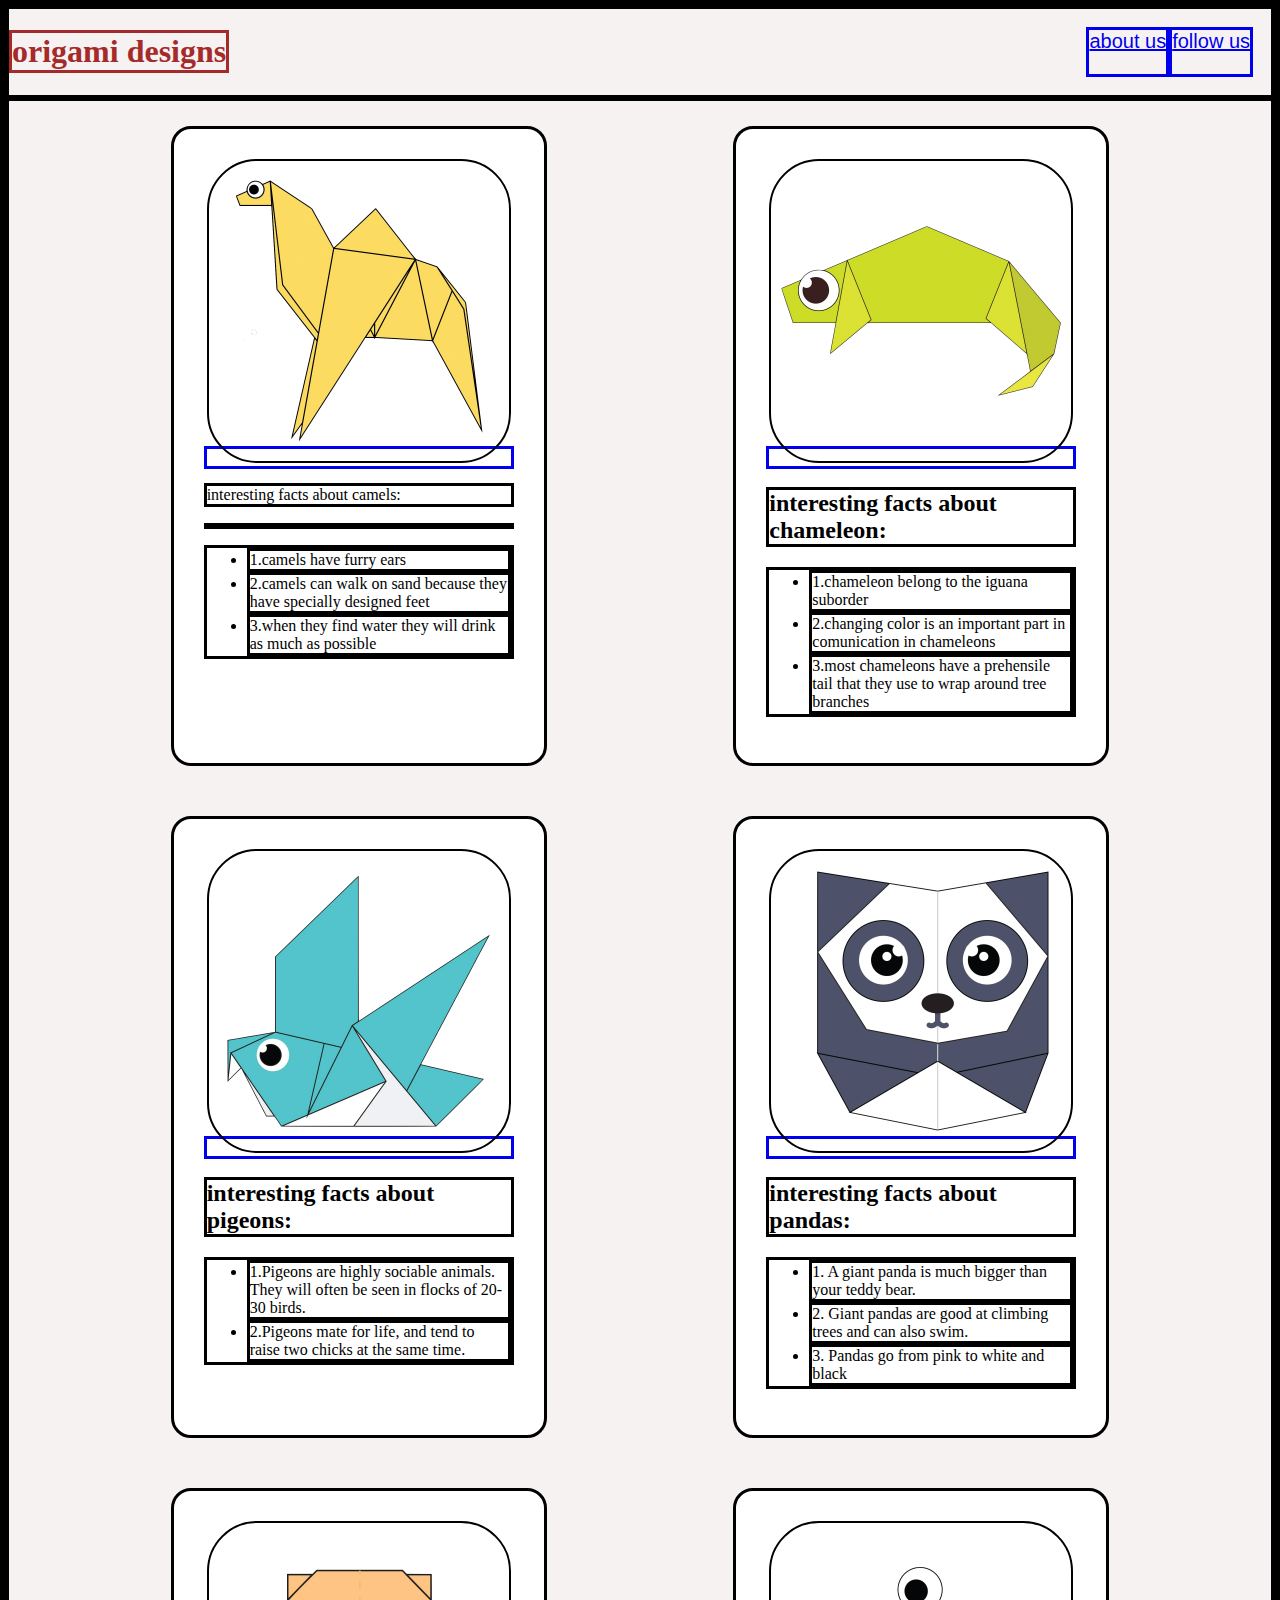
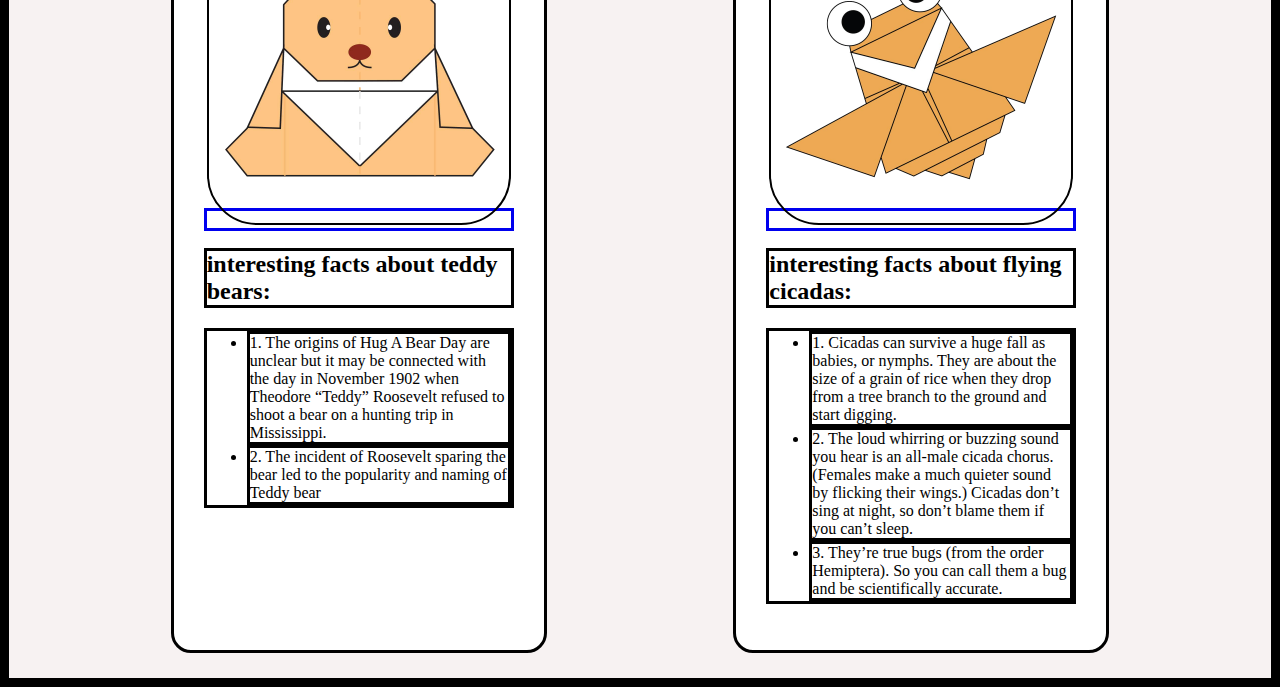
<file: index.html>
<!DOCTYPE html>
<html>
<head>
    <title>
        origami design
    </title>
    <link rel = "StyleSheet"
    type = "text/css"
    href = "style.css"/>
</head>
<body>
<div class = "header">
    <h1>origami designs</h1>
<div class = "menu">  
  <a href = "aboutUs.html">
       about us
    </a>
    <a href = "followUS.html">
        follow us
    </a>
</div>
</div>
<div class = "grid">
    <div class = "item">    
    <a href = "http://origami.me/camel">
        <img src = "camel.png" width = 300 height = 300>
    </a>
    
       <p>  interesting facts about camels:<p>
    <ul>
       <li> 1.camels have furry ears</li>
        <li>2.camels can walk on sand because they have specially designed feet</li>
        <li>3.when they find water they will drink as much as possible</li>    
    </ul>
    </div> 
    <div class = "item">
    <a href = "http://origami.me/chameleon/" >
        <img src = "chameleon.png" width = 300 height = 300>
    </a>
    <h2>interesting facts about chameleon:</h2>
    <ul>
       <li> 1.chameleon belong to the iguana suborder</li>
        <li>2.changing color is an important part in comunication in chameleons</li>
        <li>3.most chameleons have a prehensile tail that they use to wrap around tree branches</li>
    </ul>
    </div>
    <div class = "item">
    <a href = "http://origami.me/pigeon/">
        <img src = "pigeon.png" width = 300 height = 300>
    </a>
    <h2>interesting facts about pigeons:</h2>
    <ul>
       <li>1.Pigeons are highly sociable animals. They will often be seen in flocks of 20-30 birds.</li>
        <li>2.Pigeons mate for life, and tend to raise two chicks at the same time.</li>
    </ul>
    </div>
    <div class = "item">
    <a href = "http://origami.me/panda/">
        <img src = "panda.png" width = 300 height = 300 >
    </a>
    <h2>interesting facts about pandas:</h2>
   <ul>
       <li>1. A giant panda is much bigger than your teddy bear.</li>
       <li>2. Giant pandas are good at climbing trees and can also swim.</li>
        <li>3. Pandas go from pink to white and black</li>
   </ul>
    </div>
    <div class = "item">
    <a href = "http://origami.me/teddy-bear/">
        <img src = "teddy.png" width = 300 height = 300 >
    </a>
    <h2>interesting facts about teddy bears:</h2>
    <ul>
       <li>1. The origins of Hug A Bear Day are unclear but it may be connected with the day in November 1902 when Theodore “Teddy” Roosevelt refused to shoot a bear on a hunting trip in Mississippi.</li> 
        <li>2. The incident of Roosevelt sparing the bear led to the popularity and naming of Teddy bear</li>
    </ul>
    </div>
    <div class = "item">
    <a href = "http://origami.me/flying-cicada/">
        <img src = "cicada.png" width = 300 height = 300 >
    </a>
    <h2>interesting facts about flying cicadas:</h2>
    <ul>
    <li>1. Cicadas can survive a huge fall as babies, or nymphs. They are about the size of a grain of rice when they drop from a tree branch to the ground and start digging.</li>
    <li>2. The loud whirring or buzzing sound you hear is an all-male cicada chorus. (Females make a much quieter sound by flicking their wings.) Cicadas don’t sing at night, so don’t blame them if you can’t sleep.</li>
    <li>3. They’re true bugs (from the order Hemiptera). So you can call them a bug and be scientifically accurate.</li>
    </ul>
    </div>
    </div>
</body>



</html>
</file>
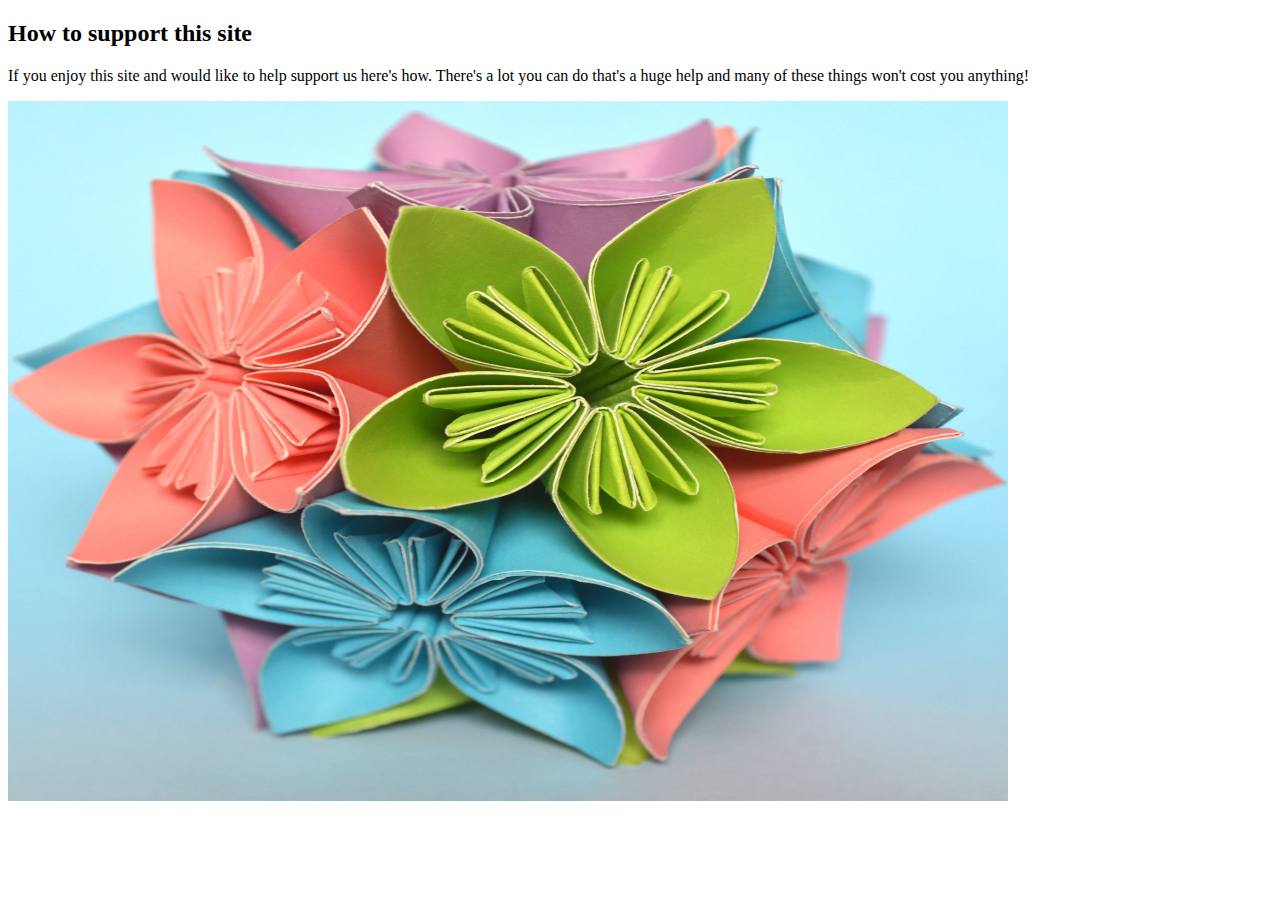
<file: aboutUs.html>
<!DOCTYPE html>
<html>
    <head> <Title>about us</Title> </head>
    <body>
<h2> How to support this site </h2>
<p>
    If you enjoy this site and would like to help support us here's how. There's a lot you can do that's a huge help and many of these things won't cost you anything!

</p>
<img src = "origami.jpg" width = 1000 height= 700/>
    </body>
    
</html>
</file>
<file: style.css>
h1{
    color:brown;

}

*{
    border:solid;
}
.header{
    display:flex;
    justify-content: space-between;
}
.grid{
    display:flex;
    flex-wrap: wrap;
    justify-content: space-evenly;
}
.grid img{
    border:2px solid #000000;
    border-radius: 50px;
}

.menu{
    display:flex;
    justify-content: space-between;
    background-color : #f7f2f2;
    padding :15px;
    font-size: 20px;
    font-family: sans-serif;
    font-weight: 400;
    color: #f7f2f2
}
body{
    margin: 0px;
    background-color: #f7f2f2;
}
.item{
    border-radius: 20px;
    background-color: #ffffff;
    padding: 30px;
    margin:25px;
    width:310px;
    font-family: fantasy;
}
</file>
